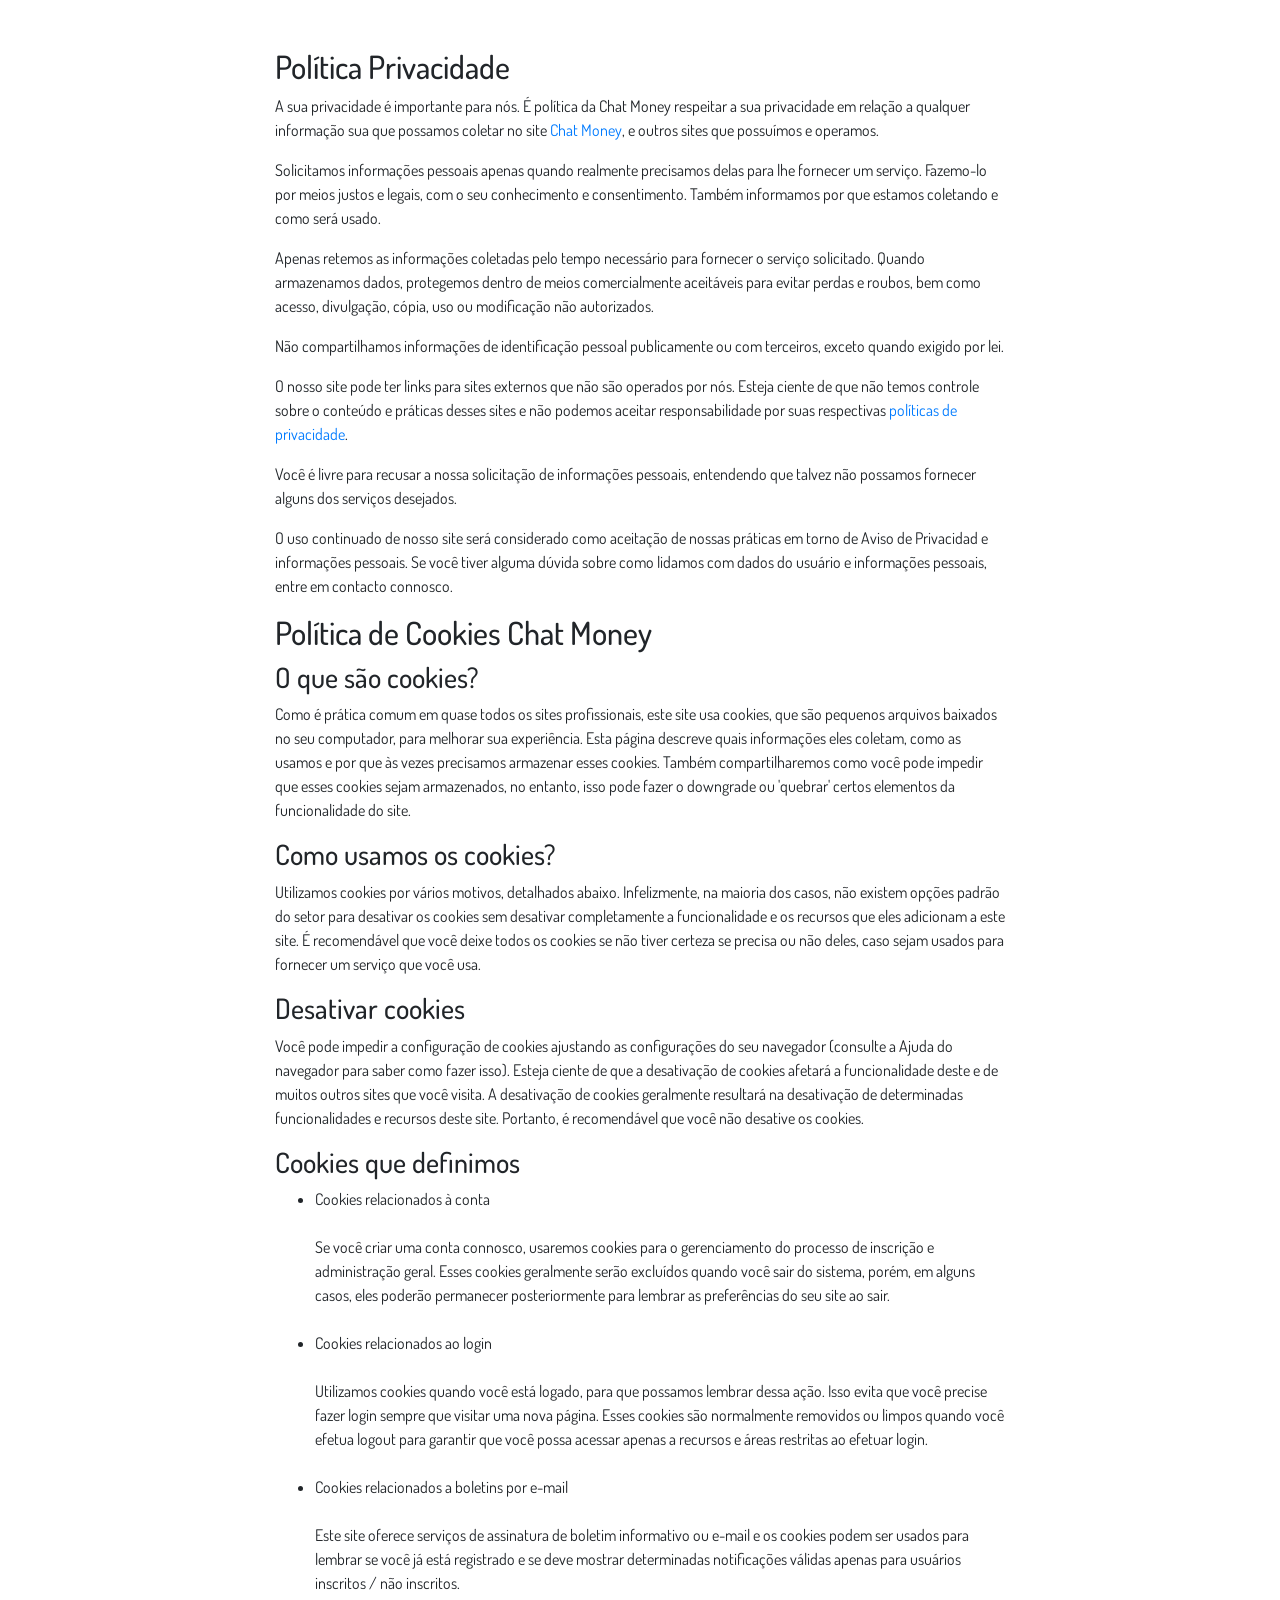
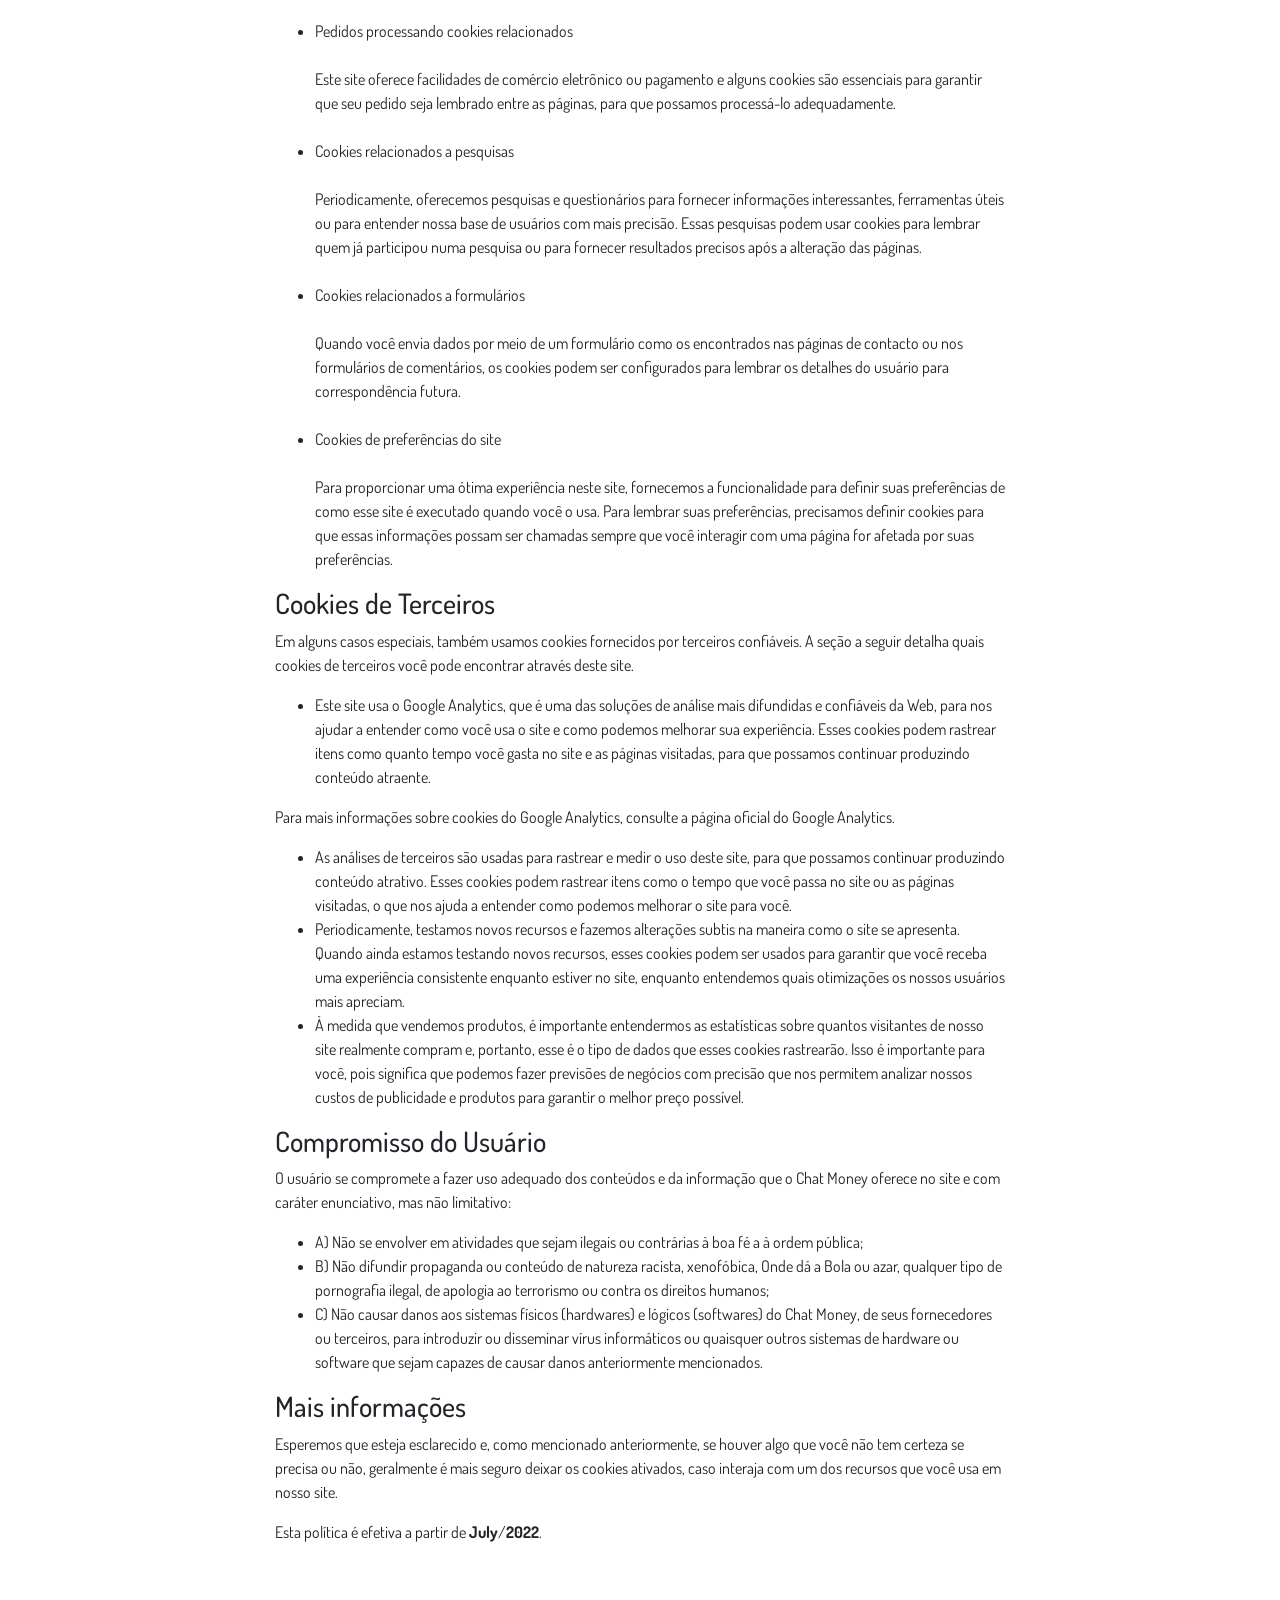
<file: privacidade.html>
<!DOCTYPE html>
<html lang="pt-br">
  <head>
    <meta charset="utf-8">
    <meta name="viewport" content="width=device-width, initial-scale=1, shrink-to-fit=no">

    <link rel="stylesheet" href="https://stackpath.bootstrapcdn.com/bootstrap/4.1.3/css/bootstrap.min.css" integrity="sha384-MCw98/SFnGE8fJT3GXwEOngsV7Zt27NXFoaoApmYm81iuXoPkFOJwJ8ERdknLPMO" crossorigin="anonymous">

    <link rel="preconnect" href="https://fonts.googleapis.com">
    <link rel="preconnect" href="https://fonts.gstatic.com" crossorigin>
    <link href="https://fonts.googleapis.com/css2?family=Dosis:wght@200;300;400;500;600;700;800&display=swap" rel="stylesheet">
    
    <!-- Ícone da Página -->
    <link rel="shortcut icon" type="image/jpg" href="./assets/img/favicon.png">

    <!-- Título da Página -->
    <title>Política de Privacidade | Chat Money</title>
    
    <style type="text/css">
      body {
        font-family: 'Dosis', sans-serif;
      }
    </style>

  </head>
  <body>
    
    <div class="container py-5">
      <div class="row justify-content-center">
        <div class="col-lg-8">
         <h2>Política Privacidade</h2>                    <p>A sua privacidade é importante para nós. É política da Chat Money respeitar a sua privacidade em relação a qualquer informação sua que possamos coletar no site <a href=http://andre-alves.site/>Chat Money</a>, e outros sites que possuímos e operamos.</p>                    <p>Solicitamos informações pessoais apenas quando realmente precisamos delas para lhe fornecer um serviço. Fazemo-lo por meios justos e legais, com o seu conhecimento e consentimento. Também informamos por que estamos coletando e como será usado.                    </p>                    <p>Apenas retemos as informações coletadas pelo tempo necessário para fornecer o serviço solicitado. Quando armazenamos dados, protegemos dentro de meios comercialmente aceitáveis ​​para evitar perdas e roubos, bem como acesso, divulgação, cópia, uso ou                        modificação não autorizados.</p>                    <p>Não compartilhamos informações de identificação pessoal publicamente ou com terceiros, exceto quando exigido por lei.</p>                    <p>O nosso site pode ter links para sites externos que não são operados por nós. Esteja ciente de que não temos controle sobre o conteúdo e práticas desses sites e não podemos aceitar responsabilidade por suas respectivas <a href='https://politicaprivacidade.com' target='_BLANK'>políticas de privacidade</a>.                    </p>                    <p>Você é livre para recusar a nossa solicitação de informações pessoais, entendendo que talvez não possamos fornecer alguns dos serviços desejados.</p>                    <p>O uso continuado de nosso site será considerado como aceitação de nossas práticas em torno de <a href='https://avisodeprivacidad.info/' target='_BLANK' style='color:inherit !important; text-decoration: none !important;'>Aviso de Privacidad</a> e informações pessoais. Se você tiver alguma dúvida sobre como lidamos com dados do usuário e informações pessoais, entre em contacto connosco.</p>                    <h2>Política de Cookies Chat Money</h2>                    <h3>O que são cookies?</h3>                    <p>Como é prática comum em quase todos os sites profissionais, este site usa cookies, que são pequenos arquivos baixados no seu computador, para melhorar sua experiência. Esta página descreve quais informações eles coletam, como as usamos e por que às vezes                        precisamos armazenar esses cookies. Também compartilharemos como você pode impedir que esses cookies sejam armazenados, no entanto, isso pode fazer o downgrade ou 'quebrar' certos elementos da funcionalidade do site.</p>                    <h3>Como usamos os cookies?</h3>                    <p>Utilizamos cookies por vários motivos, detalhados abaixo. Infelizmente, na maioria dos casos, não existem opções padrão do setor para desativar os cookies sem desativar completamente a funcionalidade e os recursos que eles adicionam a este site. É recomendável                        que você deixe todos os cookies se não tiver certeza se precisa ou não deles, caso sejam usados ​​para fornecer um serviço que você usa.</p>                    <h3>Desativar cookies</h3>                    <p>Você pode impedir a configuração de cookies ajustando as configurações do seu navegador (consulte a Ajuda do navegador para saber como fazer isso). Esteja ciente de que a desativação de cookies afetará a funcionalidade deste e de muitos outros sites que                        você visita. A desativação de cookies geralmente resultará na desativação de determinadas funcionalidades e recursos deste site. Portanto, é recomendável que você não desative os cookies.</p>                    <h3>Cookies que definimos</h3>                    <ul>                        <li>                            Cookies relacionados à conta<br><br> Se você criar uma conta connosco, usaremos cookies para o gerenciamento do processo de inscrição e administração geral. Esses cookies geralmente serão excluídos quando você sair do sistema, porém, em alguns                            casos, eles poderão permanecer posteriormente para lembrar as preferências do seu site ao sair.<br><br>                        </li>                        <li>                            Cookies relacionados ao login<br><br> Utilizamos cookies quando você está logado, para que possamos lembrar dessa ação. Isso evita que você precise fazer login sempre que visitar uma nova página. Esses cookies são normalmente removidos ou limpos                            quando você efetua logout para garantir que você possa acessar apenas a recursos e áreas restritas ao efetuar login.<br><br>                        </li>                        <li>                            Cookies relacionados a boletins por e-mail<br><br> Este site oferece serviços de assinatura de boletim informativo ou e-mail e os cookies podem ser usados ​​para lembrar se você já está registrado e se deve mostrar determinadas notificações                            válidas apenas para usuários inscritos / não inscritos.<br><br>                        </li>                        <li>                            Pedidos processando cookies relacionados<br><br> Este site oferece facilidades de comércio eletrônico ou pagamento e alguns cookies são essenciais para garantir que seu pedido seja lembrado entre as páginas, para que possamos processá-lo adequadamente.<br><br>                        </li>                        <li>                            Cookies relacionados a pesquisas<br><br> Periodicamente, oferecemos pesquisas e questionários para fornecer informações interessantes, ferramentas úteis ou para entender nossa base de usuários com mais precisão. Essas pesquisas podem usar cookies                            para lembrar quem já participou numa pesquisa ou para fornecer resultados precisos após a alteração das páginas.<br><br>                        </li>                        <li>                            Cookies relacionados a formulários<br><br> Quando você envia dados por meio de um formulário como os encontrados nas páginas de contacto ou nos formulários de comentários, os cookies podem ser configurados para lembrar os detalhes do usuário                            para correspondência futura.<br><br>                        </li>                        <li>                            Cookies de preferências do site<br><br> Para proporcionar uma ótima experiência neste site, fornecemos a funcionalidade para definir suas preferências de como esse site é executado quando você o usa. Para lembrar suas preferências, precisamos                            definir cookies para que essas informações possam ser chamadas sempre que você interagir com uma página for afetada por suas preferências.<br>                        </li>                    </ul>                    <h3>Cookies de Terceiros</h3>                    <p>Em alguns casos especiais, também usamos cookies fornecidos por terceiros confiáveis. A seção a seguir detalha quais cookies de terceiros você pode encontrar através deste site.</p>                    <ul>                        <li>                            Este site usa o Google Analytics, que é uma das soluções de análise mais difundidas e confiáveis ​​da Web, para nos ajudar a entender como você usa o site e como podemos melhorar sua experiência. Esses cookies podem rastrear itens como quanto tempo                            você gasta no site e as páginas visitadas, para que possamos continuar produzindo conteúdo atraente.                        </li>                    </ul>                    <p>Para mais informações sobre cookies do Google Analytics, consulte a página oficial do Google Analytics.</p>                    <ul>                        <li>                            As análises de terceiros são usadas para rastrear e medir o uso deste site, para que possamos continuar produzindo conteúdo atrativo. Esses cookies podem rastrear itens como o tempo que você passa no site ou as páginas visitadas, o que nos ajuda a entender                            como podemos melhorar o site para você.</li>                        <li>                            Periodicamente, testamos novos recursos e fazemos alterações subtis na maneira como o site se apresenta. Quando ainda estamos testando novos recursos, esses cookies podem ser usados ​​para garantir que você receba uma experiência consistente enquanto                            estiver no site, enquanto entendemos quais otimizações os nossos usuários mais apreciam.</li>                        <li>                            À medida que vendemos produtos, é importante entendermos as estatísticas sobre quantos visitantes de nosso site realmente compram e, portanto, esse é o tipo de dados que esses cookies rastrearão. Isso é importante para você, pois significa que podemos                            fazer previsões de negócios com precisão que nos permitem analizar nossos custos de publicidade e produtos para garantir o melhor preço possível.</li>                                            </ul>                    <h3>Compromisso do Usuário</h3>                                <p>O usuário se compromete a fazer uso adequado dos conteúdos e da informação que o Chat Money oferece no site e com caráter enunciativo, mas não limitativo:</p>                                        <ul>                        <li>A) Não se envolver em atividades que sejam ilegais ou contrárias à boa fé a à ordem pública;</li>                        <li>B) Não difundir propaganda ou conteúdo de natureza racista, xenofóbica, <a style='color: inherit !important; text-decoration:none !important;' href='https://ondeapostar.pt/onde-da-a-bola/'>Onde dá a Bola</a> ou azar, qualquer tipo de pornografia ilegal, de apologia ao terrorismo ou contra os direitos humanos;</li>                        <li>C) Não causar danos aos sistemas físicos (hardwares) e lógicos (softwares) do Chat Money, de seus fornecedores ou terceiros, para introduzir ou disseminar vírus informáticos ou quaisquer outros sistemas de hardware ou software que sejam capazes de causar danos anteriormente mencionados.</li>                    </ul>                                        <h3>Mais informações</h3>                    <p>Esperemos que esteja esclarecido e, como mencionado anteriormente, se houver algo que você não tem certeza se precisa ou não, geralmente é mais seguro deixar os cookies ativados, caso interaja com um dos recursos que você usa em nosso site.</p>                    <p>Esta política é efetiva a partir de <strong>July</strong>/<strong>2022</strong>.</p>
        </div>
      </div>
    </div>

    <script src="https://code.jquery.com/jquery-3.3.1.slim.min.js" integrity="sha384-q8i/X+965DzO0rT7abK41JStQIAqVgRVzpbzo5smXKp4YfRvH+8abtTE1Pi6jizo" crossorigin="anonymous"></script>
    <script src="https://cdnjs.cloudflare.com/ajax/libs/popper.js/1.14.3/umd/popper.min.js" integrity="sha384-ZMP7rVo3mIykV+2+9J3UJ46jBk0WLaUAdn689aCwoqbBJiSnjAK/l8WvCWPIPm49" crossorigin="anonymous"></script>
    <script src="https://stackpath.bootstrapcdn.com/bootstrap/4.1.3/js/bootstrap.min.js" integrity="sha384-ChfqqxuZUCnJSK3+MXmPNIyE6ZbWh2IMqE241rYiqJxyMiZ6OW/JmZQ5stwEULTy" crossorigin="anonymous"></script>
  </body>
</html>
</file>
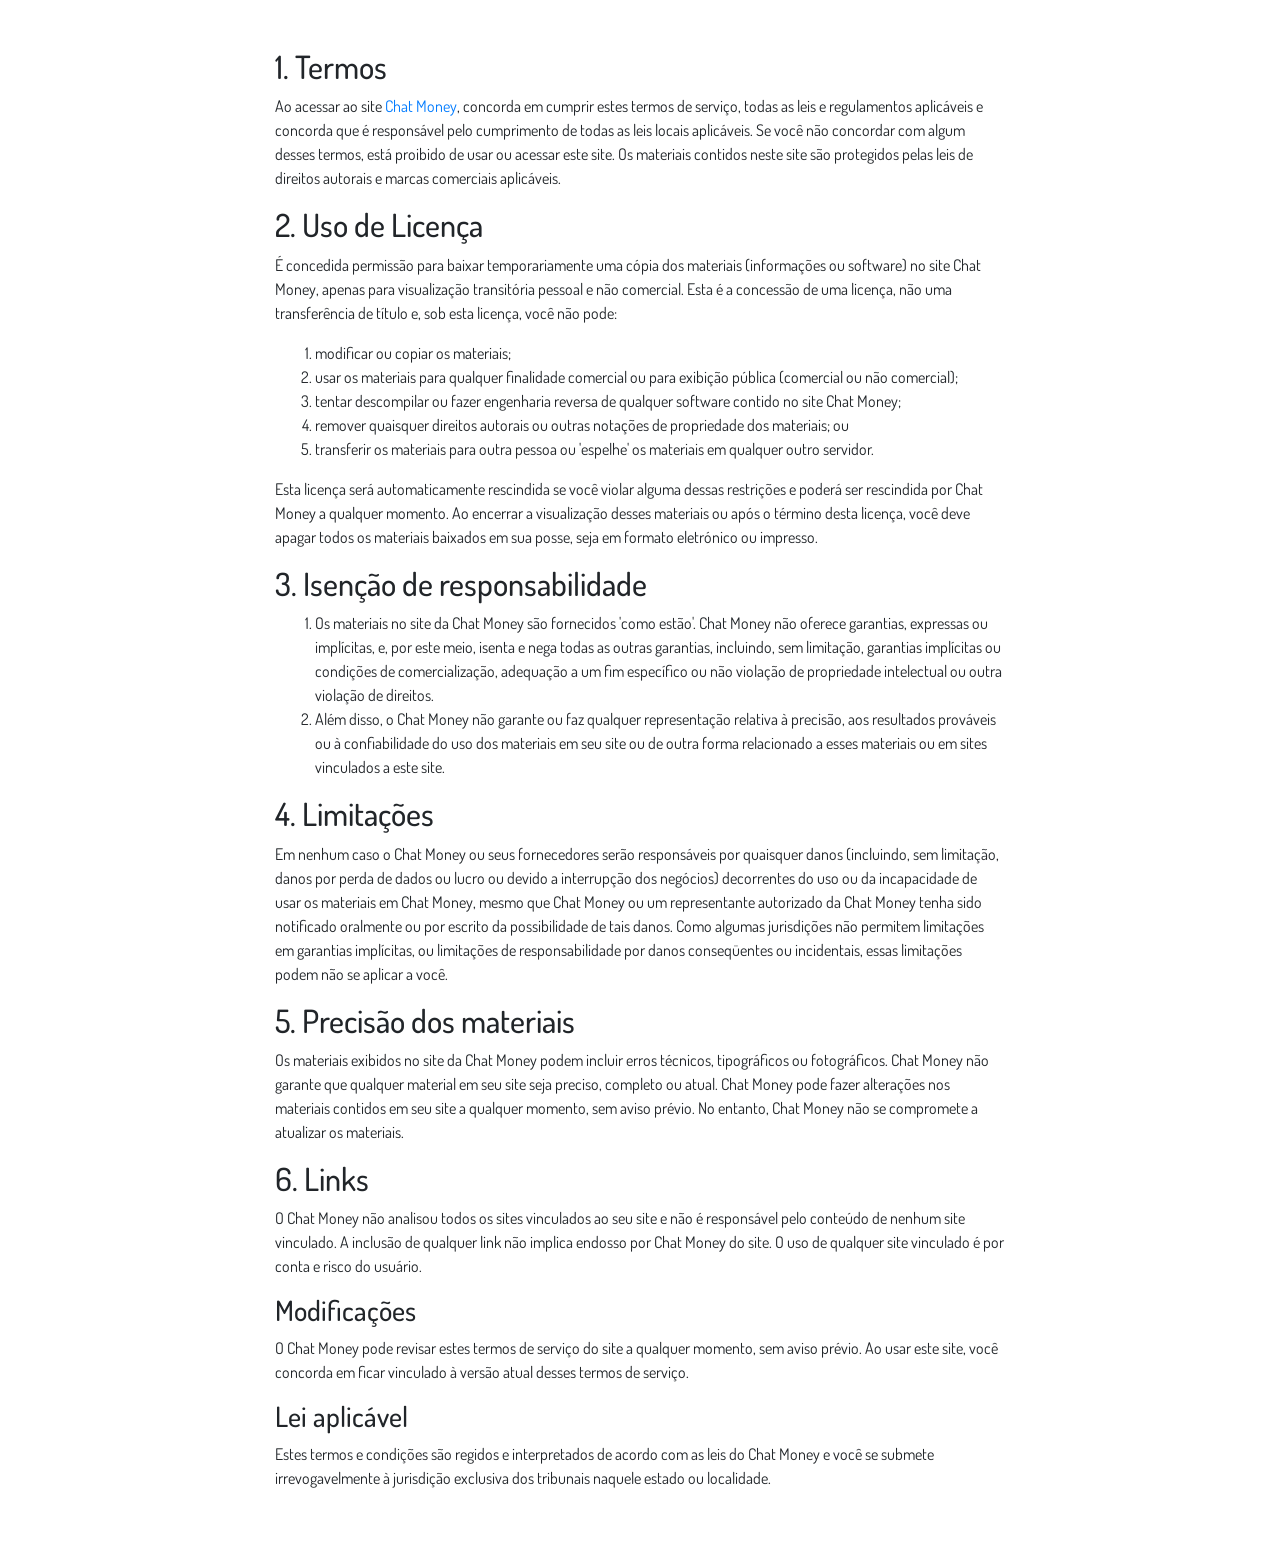
<file: termos.html>
<!DOCTYPE html>
<html lang="pt-br">
  <head>
    <meta charset="utf-8">
    <meta name="viewport" content="width=device-width, initial-scale=1, shrink-to-fit=no">

    <link rel="stylesheet" href="https://stackpath.bootstrapcdn.com/bootstrap/4.1.3/css/bootstrap.min.css" integrity="sha384-MCw98/SFnGE8fJT3GXwEOngsV7Zt27NXFoaoApmYm81iuXoPkFOJwJ8ERdknLPMO" crossorigin="anonymous">

    <link rel="preconnect" href="https://fonts.googleapis.com">
    <link rel="preconnect" href="https://fonts.gstatic.com" crossorigin>
    <link href="https://fonts.googleapis.com/css2?family=Dosis:wght@200;300;400;500;600;700;800&display=swap" rel="stylesheet">
    
    <!-- Ícone da Página -->
    <link rel="shortcut icon" type="image/jpg" href="./assets/img/favicon.png">

    <!-- Título da Página -->
    <title>Termos de Uso | Chat Money</title>
    
    <style type="text/css">
      body {
        font-family: 'Dosis', sans-serif;
      }
    </style>

  </head>
  <body>
    
    <div class="container py-5">
      <div class="row justify-content-center">
        <div class="col-lg-8">
          <h2>1. Termos</h2>            <p>Ao acessar ao site <a href='http://andre-alves.site/'>Chat Money</a>, concorda em cumprir estes termos de serviço, todas as leis e regulamentos aplicáveis ​​e concorda que é responsável pelo cumprimento de todas as leis locais aplicáveis. Se você não concordar com algum                desses termos, está proibido de usar ou acessar este site. Os materiais contidos neste site são protegidos pelas leis de direitos autorais e marcas comerciais aplicáveis.</p>            <h2>2. Uso de Licença</h2>            <p>É concedida permissão para baixar temporariamente uma cópia dos materiais (informações ou software) no site Chat Money, apenas para visualização transitória pessoal e não comercial. Esta é a concessão de uma licença, não uma transferência de título e,                sob esta licença, você não pode: </p>            <ol>            <li>modificar ou copiar os materiais;  </li>            <li>usar os materiais para qualquer finalidade comercial ou para exibição pública (comercial ou não comercial);  </li>            <li>tentar descompilar ou fazer engenharia reversa de qualquer software contido no site Chat Money;  </li>            <li>remover quaisquer direitos autorais ou outras notações de propriedade dos materiais; ou  </li>            <li>transferir os materiais para outra pessoa ou 'espelhe' os materiais em qualquer outro servidor.</li>            </ol>            <p>Esta licença será automaticamente rescindida se você violar alguma dessas restrições e poderá ser rescindida por Chat Money a qualquer momento. Ao encerrar a visualização desses materiais ou após o término desta licença, você deve apagar todos os materiais                baixados em sua posse, seja em formato eletrónico ou impresso.</p>            <h2>3. Isenção de responsabilidade</h2>            <ol>            <li>Os materiais no site da Chat Money são fornecidos 'como estão'. Chat Money não oferece garantias, expressas ou implícitas, e, por este meio, isenta e nega todas as outras garantias, incluindo, sem limitação, garantias implícitas ou condições de comercialização,            adequação a um fim específico ou não violação de propriedade intelectual ou outra violação de direitos. </li>            <li>Além disso, o Chat Money não garante ou faz qualquer representação relativa à precisão, aos resultados prováveis ​​ou à confiabilidade do uso dos            materiais em seu site ou de outra forma relacionado a esses materiais ou em sites vinculados a este site.</li>            </ol>            <h2>4. Limitações</h2>            <p>Em nenhum caso o Chat Money ou seus fornecedores serão responsáveis ​​por quaisquer danos (incluindo, sem limitação, danos por perda de dados ou lucro ou devido a interrupção dos negócios) decorrentes do uso ou da incapacidade de usar os materiais em Chat Money,                mesmo que Chat Money ou um representante autorizado da Chat Money tenha sido notificado oralmente ou por escrito da possibilidade de tais danos. Como algumas jurisdições não permitem limitações em garantias implícitas, ou limitações de responsabilidade                por danos conseqüentes ou incidentais, essas limitações podem não se aplicar a você.</p>            <h2>5. Precisão dos materiais</h2>            <p>Os materiais exibidos no site da Chat Money podem incluir erros técnicos, tipográficos ou fotográficos. Chat Money não garante que qualquer material em seu site seja preciso, completo ou atual. Chat Money pode fazer alterações nos materiais contidos em seu                site a qualquer momento, sem aviso prévio. No entanto, Chat Money não se compromete a atualizar os materiais.</p>            <h2>6. Links</h2>            <p>O Chat Money não analisou todos os sites vinculados ao seu site e não é responsável pelo conteúdo de nenhum site vinculado. A inclusão de qualquer link não implica endosso por Chat Money do site. O uso de qualquer site vinculado é por conta e risco do usuário.</p>            </p>            <h3>Modificações</h3>            <p>O Chat Money pode revisar estes termos de serviço do site a qualquer momento, sem aviso prévio. Ao usar este site, você concorda em ficar vinculado à versão atual desses termos de serviço.</p>            <h3>Lei aplicável</h3>            <p>Estes termos e condições são regidos e interpretados de acordo com as leis do Chat Money e você se submete irrevogavelmente à jurisdição exclusiva dos tribunais naquele estado ou localidade.</p>
        </div>
      </div>
    </div>

    <script src="https://code.jquery.com/jquery-3.3.1.slim.min.js" integrity="sha384-q8i/X+965DzO0rT7abK41JStQIAqVgRVzpbzo5smXKp4YfRvH+8abtTE1Pi6jizo" crossorigin="anonymous"></script>
    <script src="https://cdnjs.cloudflare.com/ajax/libs/popper.js/1.14.3/umd/popper.min.js" integrity="sha384-ZMP7rVo3mIykV+2+9J3UJ46jBk0WLaUAdn689aCwoqbBJiSnjAK/l8WvCWPIPm49" crossorigin="anonymous"></script>
    <script src="https://stackpath.bootstrapcdn.com/bootstrap/4.1.3/js/bootstrap.min.js" integrity="sha384-ChfqqxuZUCnJSK3+MXmPNIyE6ZbWh2IMqE241rYiqJxyMiZ6OW/JmZQ5stwEULTy" crossorigin="anonymous"></script>
  </body>
</html>
</file>
